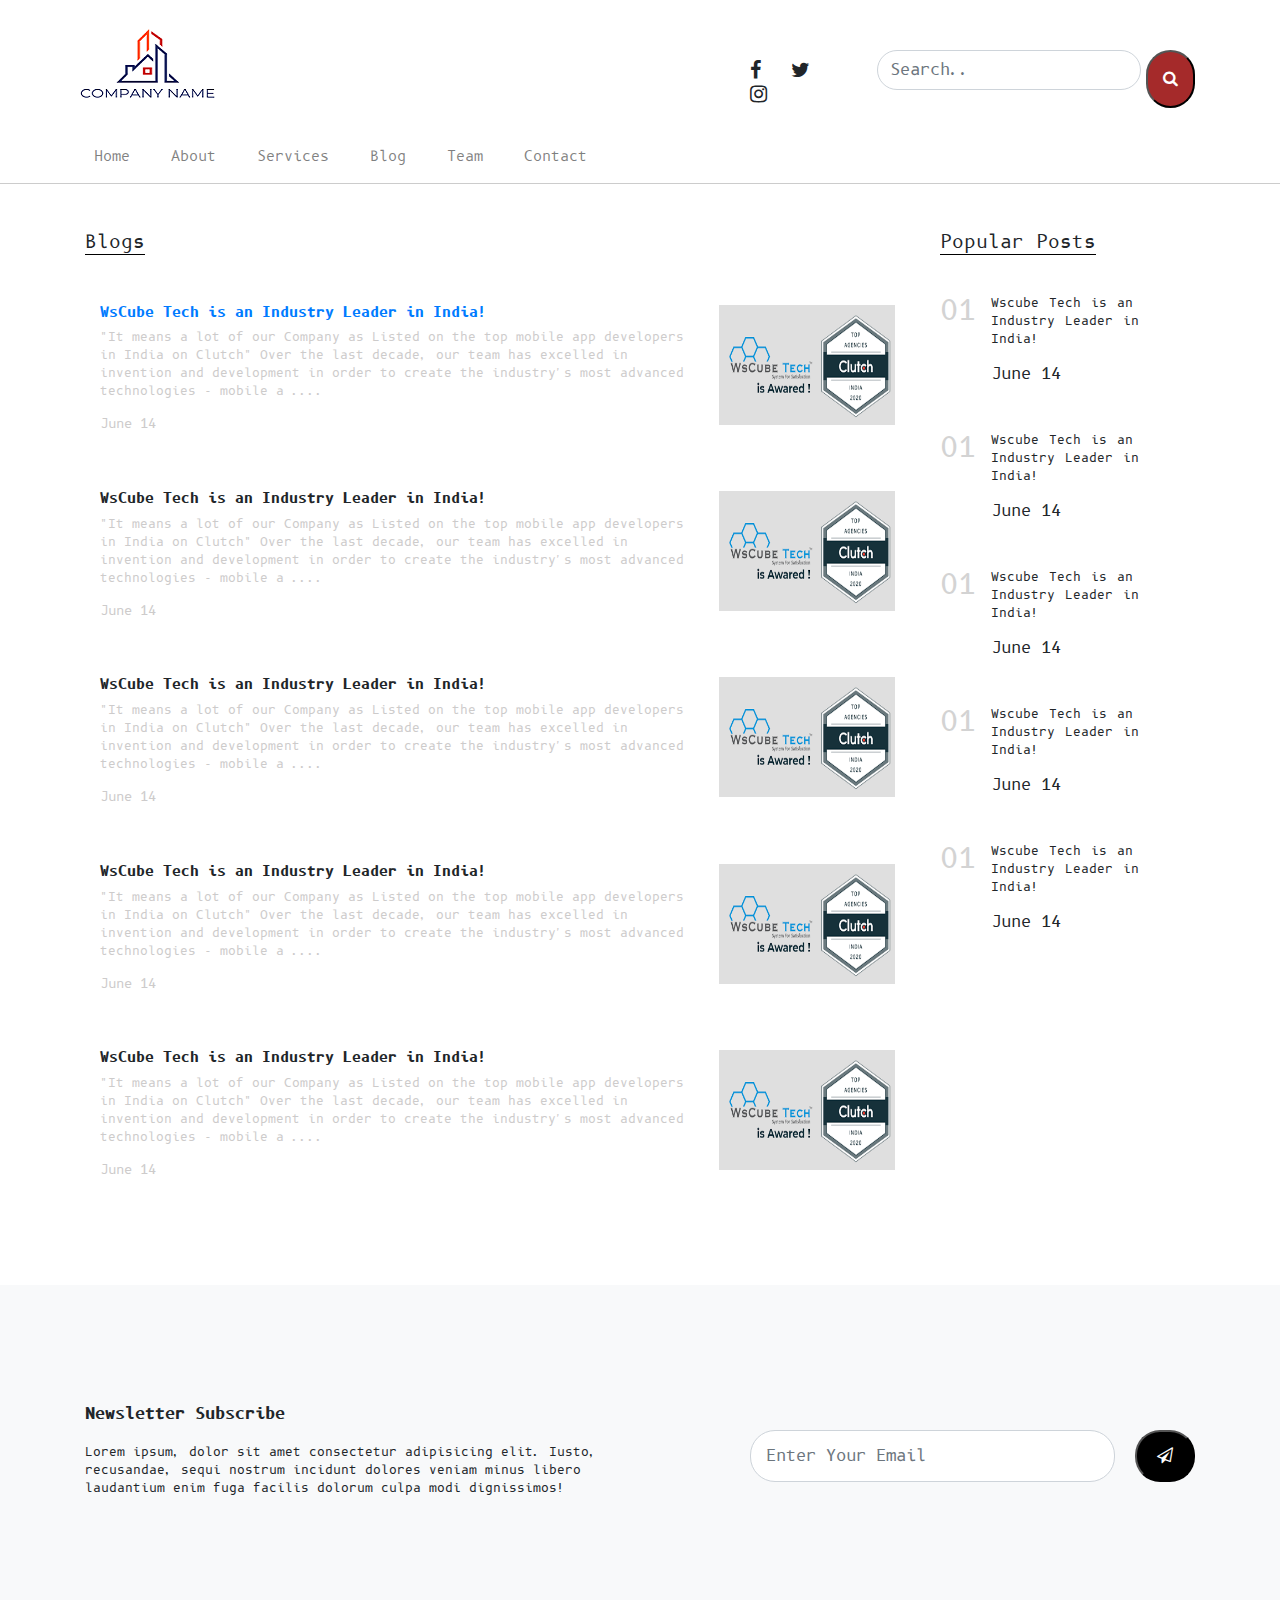
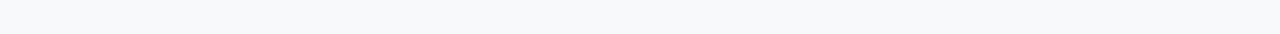
<file: index.html>
<!DOCTYPE html>
<head>
    <title>BootStrap4</title>
    <link rel="stylesheet" href="https://maxcdn.bootstrapcdn.com/bootstrap/4.5.2/css/bootstrap.min.css">
    
    <link rel="stylesheet" type="text/css" href="css/style.css"/>
    <link rel="stylesheet" type="text/css" href="css/responsive.css"/>

    <meta name="viewport" content="width=device-width, initial-scale=1.0, maximum-scale=1.0, user-scalable=1.0">
    <link rel="stylesheet" href="https://stackpath.bootstrapcdn.com/font-awesome/4.7.0/css/font-awesome.min.css">
    <link href="https://fonts.googleapis.com/css2?family=B612+Mono:ital,wght@0,400;0,700;1,400;1,700&display=swap" rel="stylesheet">
    <style type="text/css">
        *{
            font-family: 'B612 Mono',monospace;
        }
    </style>
</head>
<body>

    <header class="container-fluid">
        <div class="container">
            <div class="row">
                <div class="col-lg-6 logo">
                    <img src="images/logo.png"/>
                </div>
                <div class="col-lg-1"></div>
                <div class="col-lg-5">
                    <div class="d-lg-flex">
                        <div class="s-link">
                            <i class="fa fa-facebook"></i>
                            <i class="fa fa-twitter"></i>
                            <i class="fa fa-instagram"></i>
                        </div>
                        <div class="d-flex form-in">
                            <input type="text" class="form-control" name="" placeholder="Search..">
                            <button><i class="fa fa-search"></i></button>
                        </div>
                    </div>
                </div>
            </div>
        </div>
    </header>

    <div class="container-fluid fixed-sticky menu-border">
        <nav class="container navbar navbar-expand-lg navbar-light">
            <button class="navbar-toggler" data-target="#menu" data-toggle="collapse">
                <span class="navbar-toggler-icon"></span>
            </button>
            <div class="navbar-collapse collapse" id="menu">
                <ul class="navbar-nav">
                    <li class="nav-item"><a href="" class="nav-link">Home</a></li>
                    <li class="nav-item"><a href="" class="nav-link">About</a></li>
                    <li class="nav-item"><a href="" class="nav-link">Services</a></li>
                    <li class="nav-item"><a href="" class="nav-link">Blog</a></li>
                    <li class="nav-item"><a href="" class="nav-link">Team</a></li>
                    <li class="nav-item"><a href="" class="nav-link">Contact</a></li>
                </ul>
            </div>
        </nav>
    </div>

    <div class="container-fluid pb-5 pt-5">
        <div class="container">
            <div class="row">
                <div class="col-lg-9">
                    <div class="site-title">
                        <h2>Blogs</h2>
                    </div>
                    <div class="row blog-list">
                        <div class="col-lg-9">
                            <h4><a href="single.html">WsCube Tech is an Industry Leader in India!</a></h4>
                            <p>"It means a lot of our Company as Listed on the top mobile app developers in India on Clutch"
                             Over the last decade, our team has excelled in invention and development in order to create 
                             the industry's most advanced technologies - mobile a .... </p>
                             <h6>June 14</h6>
                        </div>
                        <div class="col-lg-3">
                            <img src="images/1.jpg" class="img-fluid">
                        </div>
                    </div>
                    <div class="row blog-list">
                        <div class="col-lg-9">
                            <h4>WsCube Tech is an Industry Leader in India!</h4>
                            <p>"It means a lot of our Company as Listed on the top mobile app developers in India on Clutch"
                             Over the last decade, our team has excelled in invention and development in order to create 
                             the industry's most advanced technologies - mobile a .... </p>
                             <h6>June 14</h6>
                        </div>
                        <div class="col-lg-3">
                            <img src="images/1.jpg" class="img-fluid">
                        </div>
                    </div>
                    <div class="row blog-list">
                        <div class="col-lg-9">
                            <h4>WsCube Tech is an Industry Leader in India!</h4>
                            <p>"It means a lot of our Company as Listed on the top mobile app developers in India on Clutch"
                             Over the last decade, our team has excelled in invention and development in order to create 
                             the industry's most advanced technologies - mobile a .... </p>
                             <h6>June 14</h6>
                        </div>
                        <div class="col-lg-3">
                            <img src="images/1.jpg" class="img-fluid">
                        </div>
                    </div>
                    <div class="row blog-list">
                        <div class="col-lg-9">
                            <h4>WsCube Tech is an Industry Leader in India!</h4>
                            <p>"It means a lot of our Company as Listed on the top mobile app developers in India on Clutch"
                             Over the last decade, our team has excelled in invention and development in order to create 
                             the industry's most advanced technologies - mobile a .... </p>
                             <h6>June 14</h6>
                        </div>
                        <div class="col-lg-3">
                            <img src="images/1.jpg" class="img-fluid">
                        </div>
                    </div>
                    <div class="row blog-list">
                        <div class="col-lg-9">
                            <h4>WsCube Tech is an Industry Leader in India!</h4>
                            <p>"It means a lot of our Company as Listed on the top mobile app developers in India on Clutch"
                             Over the last decade, our team has excelled in invention and development in order to create 
                             the industry's most advanced technologies - mobile a .... </p>
                             <h6>June 14</h6>
                        </div>
                        <div class="col-lg-3">
                            <img src="images/1.jpg" class="img-fluid">
                        </div>
                    </div>
                </div>
                <div class="col-lg-3">
                    <div class="site-title">
                        <h2>Popular Posts</h2>
                    </div>
                    <div class="d-flex post-list">
                        <h3>01</h3>
                        <div>
                            <p>Wscube Tech is an Industry Leader in India!</p>
                            <h6>June 14</h6>
                        </div>
                    </div>
                    <div class="d-flex post-list">
                        <h3>01</h3>
                        <div>
                            <p>Wscube Tech is an Industry Leader in India!</p>
                            <h6>June 14</h6>
                        </div>
                    </div>
                    <div class="d-flex post-list">
                        <h3>01</h3>
                        <div>
                            <p>Wscube Tech is an Industry Leader in India!</p>
                            <h6>June 14</h6>
                        </div>
                    </div>
                    <div class="d-flex post-list">
                        <h3>01</h3>
                        <div>
                            <p>Wscube Tech is an Industry Leader in India!</p>
                            <h6>June 14</h6>
                        </div>
                    </div>
                    <div class="d-flex post-list">
                        <h3>01</h3>
                        <div>
                            <p>Wscube Tech is an Industry Leader in India!</p>
                            <h6>June 14</h6>
                        </div>
                    </div>
                </div>
            </div>
        </div>
    </div>

    <footer class="container-fluid">
        <div class="container newsletter">
            <div class="row">
                <div class="col-lg-6">
                    <h3>Newsletter Subscribe</h3>
                    <p>Lorem ipsum, dolor sit amet consectetur adipisicing elit. 
                    Iusto, recusandae, sequi nostrum incidunt dolores veniam 
                    minus libero laudantium enim fuga facilis dolorum culpa modi dignissimos!
                    </p>
                </div>
                <div class="col-lg-1"></div>
                <div class="col-lg-5">
                    <form class="d-flex">
                        <input type="text" class="form-control" placeholder="Enter Your Email" name="">
                        <button>
                            <i class="fa fa-paper-plane-o"></i>
                        </button>
                    </form>
                </div>
            </div>
        </div>
    </footer>

    <script type="text/javascript" src="js/jquery.min.js"></script>
    <!-- <script type="text/javascript" src="js/popper.min.js"></script> -->
    <script type="text/javascript" src="js/bootstrap.js"></script>

</body>
</html>
</file>
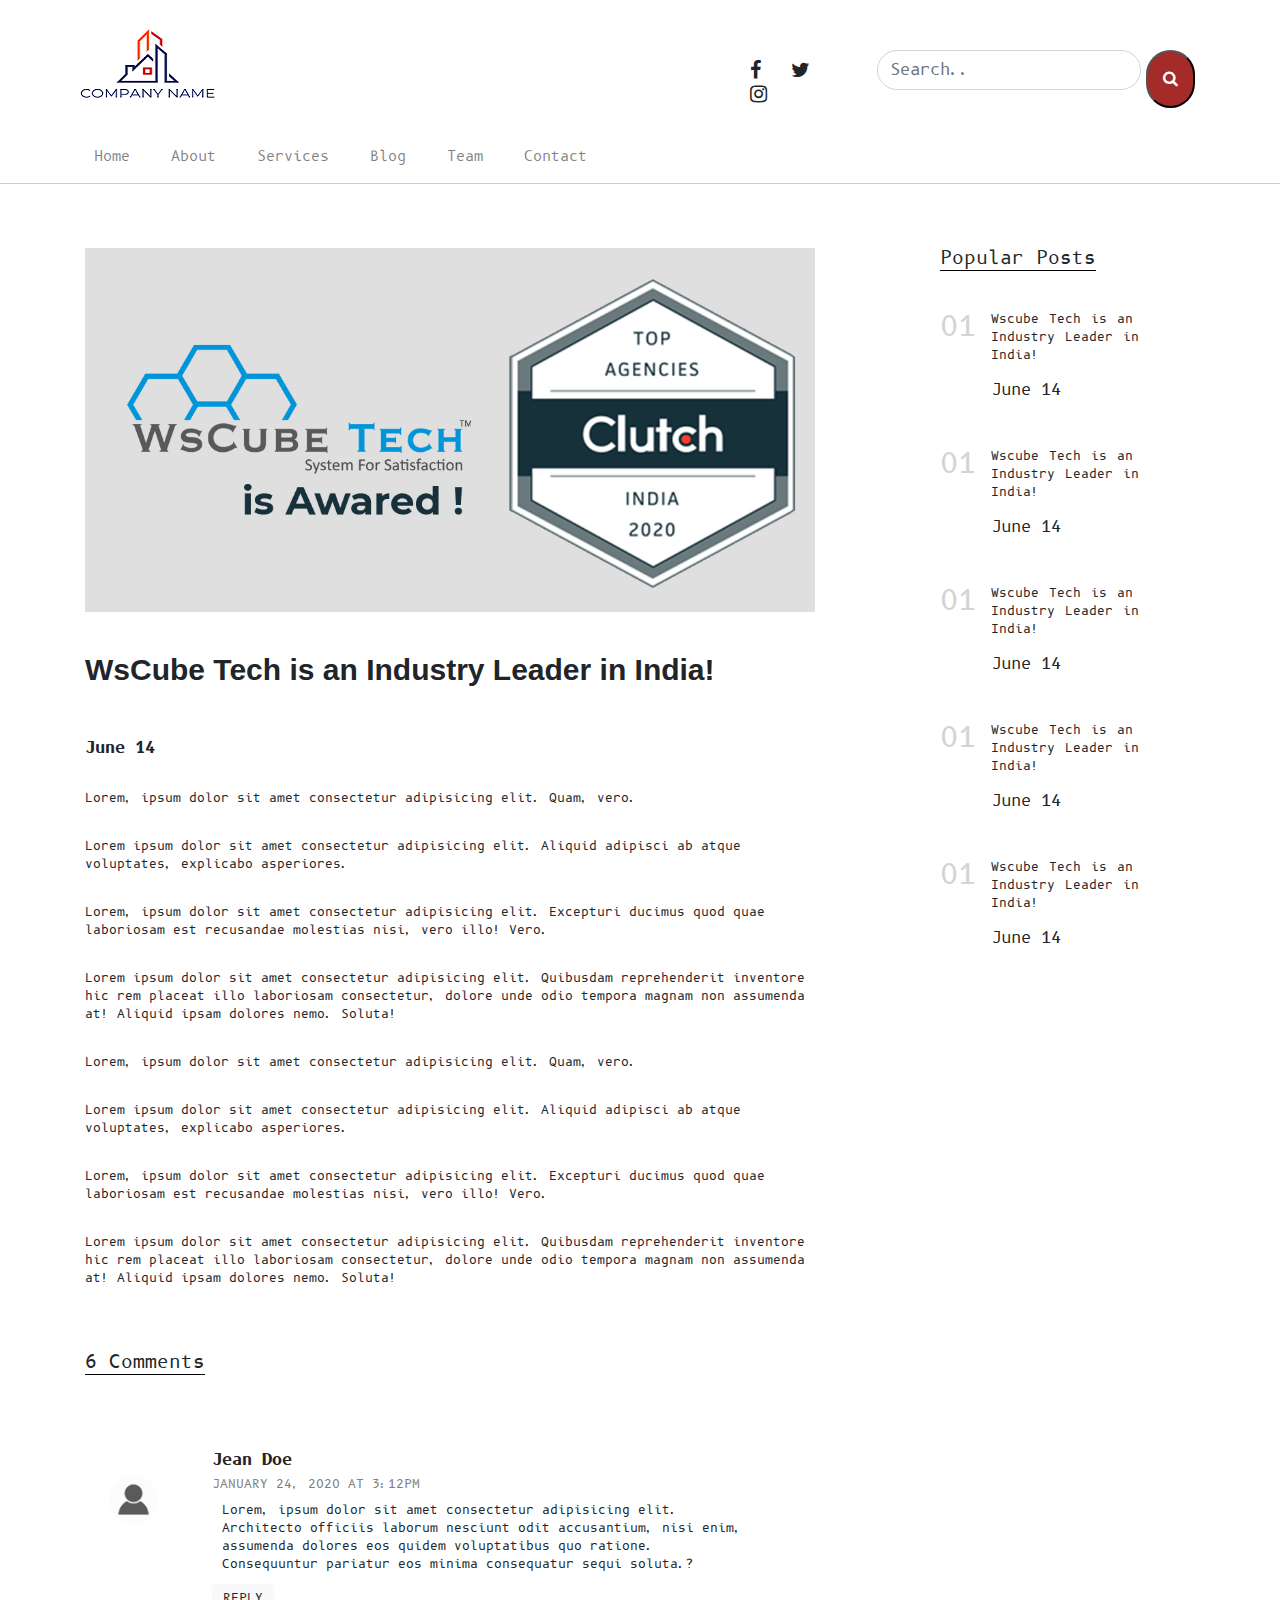
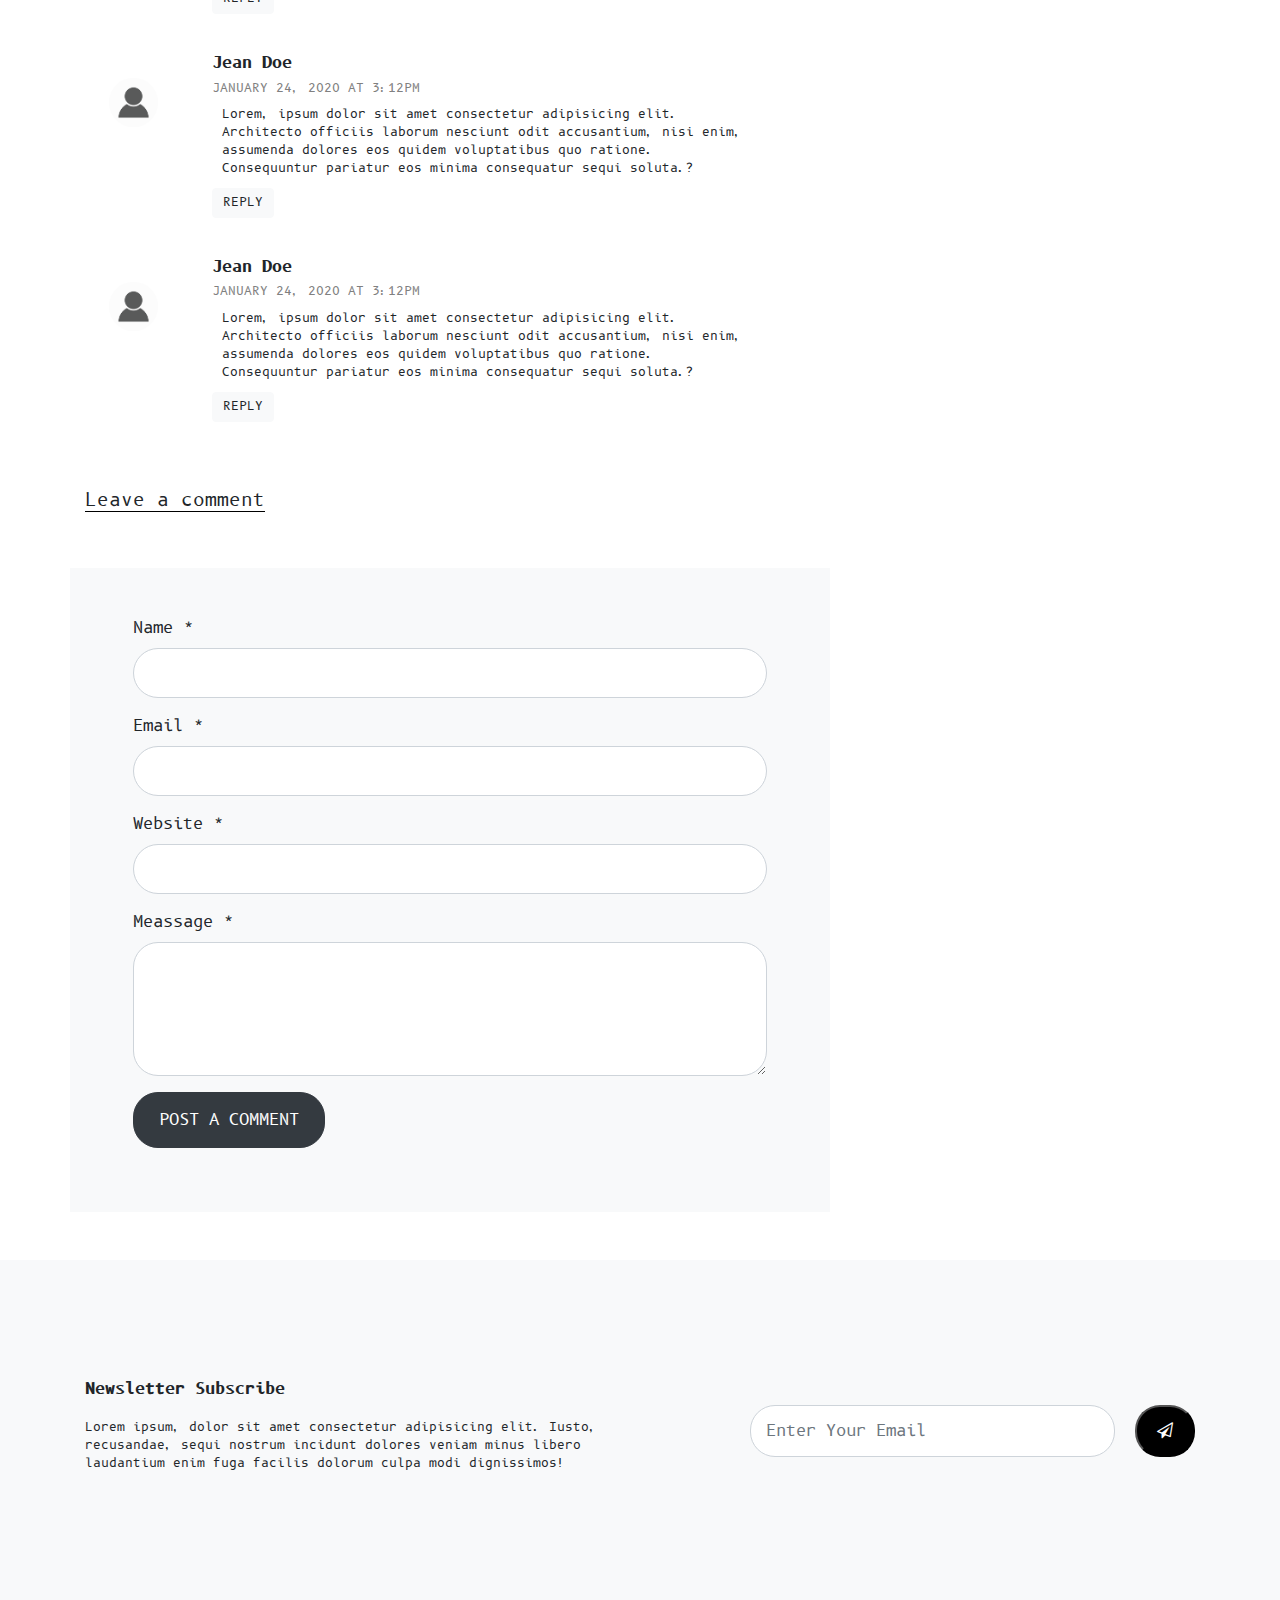
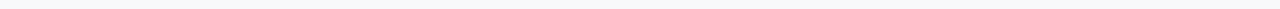
<file: single.html>
<!DOCTYPE html>
<head>
    <title>BootStrap4</title>
    <link rel="stylesheet" href="https://maxcdn.bootstrapcdn.com/bootstrap/4.5.2/css/bootstrap.min.css">
    
    <link rel="stylesheet" type="text/css" href="css/style.css"/>
    <link rel="stylesheet" type="text/css" href="css/responsive.css"/>

    <meta name="viewport" content="width=device-width, initial-scale=1.0, maximum-scale=1.0, user-scalable=1.0">
    <link rel="stylesheet" href="https://stackpath.bootstrapcdn.com/font-awesome/4.7.0/css/font-awesome.min.css">
    <link href="https://fonts.googleapis.com/css2?family=B612+Mono:ital,wght@0,400;0,700;1,400;1,700&display=swap" rel="stylesheet">
    <style type="text/css">
        *{
            font-family: 'B612 Mono',monospace;
        }
    </style>
</head>
<body>

    <header class="container-fluid">
        <div class="container">
            <div class="row">
                <div class="col-lg-6 logo">
                    <img src="images/logo.png"/>
                </div>
                <div class="col-lg-1"></div>
                <div class="col-lg-5">
                    <div class="d-lg-flex">
                        <div class="s-link">
                            <i class="fa fa-facebook"></i>
                            <i class="fa fa-twitter"></i>
                            <i class="fa fa-instagram"></i>
                        </div>
                        <div class="d-flex form-in">
                            <input type="text" class="form-control" name="" placeholder="Search..">
                            <button><i class="fa fa-search"></i></button>
                        </div>
                    </div>
                </div>
            </div>
        </div>
    </header>

    <div class="container-fluid fixed-sticky menu-border">
        <nav class="container navbar navbar-expand-lg navbar-light">
            <button class="navbar-toggler" data-target="#menu" data-toggle="collapse">
                <span class="navbar-toggler-icon"></span>
            </button>
            <div class="navbar-collapse collapse" id="menu">
                <ul class="navbar-nav">
                    <li class="nav-item"><a href="" class="nav-link">Home</a></li>
                    <li class="nav-item"><a href="" class="nav-link">About</a></li>
                    <li class="nav-item"><a href="" class="nav-link">Services</a></li>
                    <li class="nav-item"><a href="" class="nav-link">Blog</a></li>
                    <li class="nav-item"><a href="" class="nav-link">Team</a></li>
                    <li class="nav-item"><a href="" class="nav-link">Contact</a></li>
                </ul>
            </div>
        </nav>
    </div>

    <div class="container-fluid single-post pb-5 pt-5">
        <div class="container pt-3">
            <div class="row">
                <div class="col-lg-8">
                    <img src="images/2.jpg" class="img-fluid"> 
                    <h1>WsCube Tech is an Industry Leader in India!</h1> 
                    <b>June 14</b> 

                    <p>Lorem, ipsum dolor sit amet consectetur adipisicing elit. Quam, vero.</p>
                    <p>Lorem ipsum dolor sit amet consectetur adipisicing elit. Aliquid adipisci 
                         ab atque voluptates, explicabo asperiores.
                    </p>
                    <p>
                        Lorem, ipsum dolor sit amet consectetur adipisicing elit. Excepturi ducimus
                         quod quae laboriosam est recusandae molestias nisi, vero illo! Vero.
                    </p>
                    <p>
                        Lorem ipsum dolor sit amet consectetur adipisicing elit. Quibusdam reprehenderit
                        inventore hic rem placeat illo laboriosam consectetur, dolore unde odio tempora
                        magnam non assumenda at! Aliquid ipsam dolores nemo. Soluta!
                    </p>
                    <p>Lorem, ipsum dolor sit amet consectetur adipisicing elit. Quam, vero.</p>
                    <p>Lorem ipsum dolor sit amet consectetur adipisicing elit. Aliquid adipisci 
                         ab atque voluptates, explicabo asperiores.
                    </p>
                    <p>
                        Lorem, ipsum dolor sit amet consectetur adipisicing elit. Excepturi ducimus
                         quod quae laboriosam est recusandae molestias nisi, vero illo! Vero.
                    </p>
                    <p>
                        Lorem ipsum dolor sit amet consectetur adipisicing elit. Quibusdam reprehenderit
                        inventore hic rem placeat illo laboriosam consectetur, dolore unde odio tempora
                        magnam non assumenda at! Aliquid ipsam dolores nemo. Soluta!
                    </p>

                    <div class="site-title pt-5 pb-5">
                        <h2>6 Comments</h2>
                    </div>

                    <div class="row comment-list">
                       <div class="col-2">
                            <div class="p-4">
                                <img src="images/person1.jpg" class="img-fluid rounded-circle">
                            </div>
                       </div>
                       <div class="col-9">
                            <h4>Jean Doe</h4>
                            <h6>JANUARY 24, 2020 AT 3:12PM</h6>
                            <p>Lorem, ipsum dolor sit amet consectetur adipisicing elit. Architecto
                            officiis laborum nesciunt odit accusantium, nisi enim, assumenda dolores
                             eos quidem voluptatibus quo ratione. Consequuntur pariatur eos minima 
                             consequatur sequi soluta.?
                            </p>
                            <button class="btn btn-light">REPLY</button>
                       </div>
                       
                    </div>
                    <div class="row comment-list">
                        <div class="col-2">
                             <div class="p-4">
                                 <img src="images/person1.jpg" class="img-fluid rounded-circle">
                             </div>
                        </div>
                        <div class="col-9">
                             <h4>Jean Doe</h4>
                             <h6>JANUARY 24, 2020 AT 3:12PM</h6>
                             <p>Lorem, ipsum dolor sit amet consectetur adipisicing elit. Architecto
                             officiis laborum nesciunt odit accusantium, nisi enim, assumenda dolores
                              eos quidem voluptatibus quo ratione. Consequuntur pariatur eos minima 
                              consequatur sequi soluta.?
                             </p>
                             <button class="btn btn-light">REPLY</button>
                        </div>
                        
                     </div>
                     <div class="row comment-list">
                        <div class="col-2">
                             <div class="p-4">
                                 <img src="images/person1.jpg" class="img-fluid rounded-circle">
                             </div>
                        </div>
                        <div class="col-9">
                             <h4>Jean Doe</h4>
                             <h6>JANUARY 24, 2020 AT 3:12PM</h6>
                             <p>Lorem, ipsum dolor sit amet consectetur adipisicing elit. Architecto
                             officiis laborum nesciunt odit accusantium, nisi enim, assumenda dolores
                              eos quidem voluptatibus quo ratione. Consequuntur pariatur eos minima 
                              consequatur sequi soluta.?
                             </p>
                             <button class="btn btn-light">REPLY</button>
                        </div>
                    </div>
                    
                    <div  class="site-title pt-5 pb-5">
                        <h2>Leave a comment</h2>
                    </div>

                    <div class="row">
                        <div class="col-12 bg-light">
                            <form class="p-5 comment-form">
                                <div class="form-group">
                                    <label>Name *</label>
                                    <input type="text" class="form-control" name="">
                                </div>
                                <div class="form-group">
                                    <label>Email *</label>
                                    <input type="text" class="form-control" name="">
                                </div>
                                <div class="form-group">
                                    <label>Website *</label>
                                    <input type="text" class="form-control" name="">
                                </div>
                                <div class="form-group">
                                    <label>Meassage *</label>
                                    <textarea class="form-control" rows="5"></textarea> 
                                </div>
                                <div class="form-group">
                                    <button class="btn btn-dark">
                                        POST A COMMENT
                                    </button>
                                </div>
                            </form>
                        </div>
                    </div>

                </div>
                <div class="col-lg-1"></div>
                <div class="col-lg-3">
                    <div class="site-title">
                        <h2>Popular Posts</h2>
                    </div>
                    <div class="d-flex post-list">
                        <h3>01</h3>
                        <div>
                            <p>Wscube Tech is an Industry Leader in India!</p>
                            <h6>June 14</h6>
                        </div>
                    </div>
                    <div class="d-flex post-list">
                        <h3>01</h3>
                        <div>
                            <p>Wscube Tech is an Industry Leader in India!</p>
                            <h6>June 14</h6>
                        </div>
                    </div>
                    <div class="d-flex post-list">
                        <h3>01</h3>
                        <div>
                            <p>Wscube Tech is an Industry Leader in India!</p>
                            <h6>June 14</h6>
                        </div>
                    </div>
                    <div class="d-flex post-list">
                        <h3>01</h3>
                        <div>
                            <p>Wscube Tech is an Industry Leader in India!</p>
                            <h6>June 14</h6>
                        </div>
                    </div>
                    <div class="d-flex post-list">
                        <h3>01</h3>
                        <div>
                            <p>Wscube Tech is an Industry Leader in India!</p>
                            <h6>June 14</h6>
                        </div>
                    </div>
                </div>
            </div>
        </div>
    </div>

    <footer class="container-fluid">
        <div class="container newsletter">
            <div class="row">
                <div class="col-lg-6">
                    <h3>Newsletter Subscribe</h3>
                    <p>Lorem ipsum, dolor sit amet consectetur adipisicing elit. 
                    Iusto, recusandae, sequi nostrum incidunt dolores veniam 
                    minus libero laudantium enim fuga facilis dolorum culpa modi dignissimos!
                    </p>
                </div>
                <div class="col-lg-1"></div>
                <div class="col-lg-5">
                    <form class="d-flex">
                        <input type="text" class="form-control" placeholder="Enter Your Email" name="">
                        <button>
                            <i class="fa fa-paper-plane-o"></i>
                        </button>
                    </form>
                </div>
            </div>
        </div>
    </footer>

    <script type="text/javascript" src="js/jquery.min.js"></script>
    <!-- <script type="text/javascript" src="js/popper.min.js"></script> -->
    <script type="text/javascript" src="js/bootstrap.js"></script>

</body>
</html>
</file>
<file: css/style.css>
.logo{
    padding:25px 0px;
}
.s-link{
    margin-top: 60px;
}
.s-link .fa{
    font-size: 20px;
    margin-right: 20px;
}
.form-in{
    margin-top: 50px;
}
.form-in input{
    border-radius: 40px;
    height: 40px;
}
.form-in button{
    background: brown;
    color: #fff;
    padding: 10px 15px;
    border-radius: 50px ;
    margin-left: 5px;
}
.menu-border{
    border-bottom: 1px solid #ccc;
}
#menu a{
    font-size: 14px;
    margin-right: 25px;
}
.site-title h2{
    display: table;
    font-size: 18px;
    border-bottom: 1px solid black;

}
.blog-list{
    margin: 50px 0px;
}
.blog-list h4{
    font-size: 14px;
    font-weight: bold;
}
.blog-list p{
    font-size: 12px;
    font-family: 'B612 Mono', monospace;
    color: #cdcbcb;
}
.blog-list h6{
    font-size: 13px;
    color: #cdcbcb;
}
.blog-list img{
    height: 120px;
}
.post-list{
    margin-top: 40px;
}
.post-list h3{
    color: lightgrey;
    margin-right: 15px;
}
.post-list p{
    font-size: 12px;
    word-spacing: 2px;
}
footer{
    background: #f8f9fa !important;
    padding: 120px 0px;

}
.newsletter h3{
    font-size: 16px;
    font-weight: bold;
    margin-bottom: 20px;
}
.newsletter p{
    font-size: 12px;
}
.newsletter input{
    border-radius: 25px;
    padding: 25px 15px;
}
.newsletter button{
    background: #000;
    margin-left: 20px;
    color: #fff;
    padding: 12px 20px;
    border-radius: 25px;
}
.newsletter form{
    margin-top: 25px;
}
.single-post h1{
    font-size: 30px;
    font-weight: bold;
    font-family: arial;
    padding: 40px 0px;
}
.single-post .col-lg-8 p{
    font-size: 12px;
    margin-top: 30px;
}
.comment-list{
    padding-top: 20px;
    padding-bottom: 20px;
}
.comment-list h4{
    font-size: 16px;
    font-weight: bold;
}
.comment-list h6{
    font-size: 12px;
    color: grey;
}
.comment-list p{
    margin: 10px !important;
}
.comment-list button{
    padding: 5px 10px;
    font-size: 12px;
}
.comment-form input{
    height: 50px;
    border-radius: 25px;
}
.comment-form textarea{
     border-radius: 25px;
}
.comment-form button{
    padding: 15px 25px;
    border-radius: 25px;
}
</file>
<file: css/responsive.css>
@media only screen and(min-width: 0px) and (max-width: 567px){
    .logo{
        text-align: center;
    }
    .s-link{
        margin-top: 0px;
        text-align: center;
    }
    .form-in{
        margin-top: 20px;
    }
    .blog-list img{
        height: auto;
    }
}
</file>
